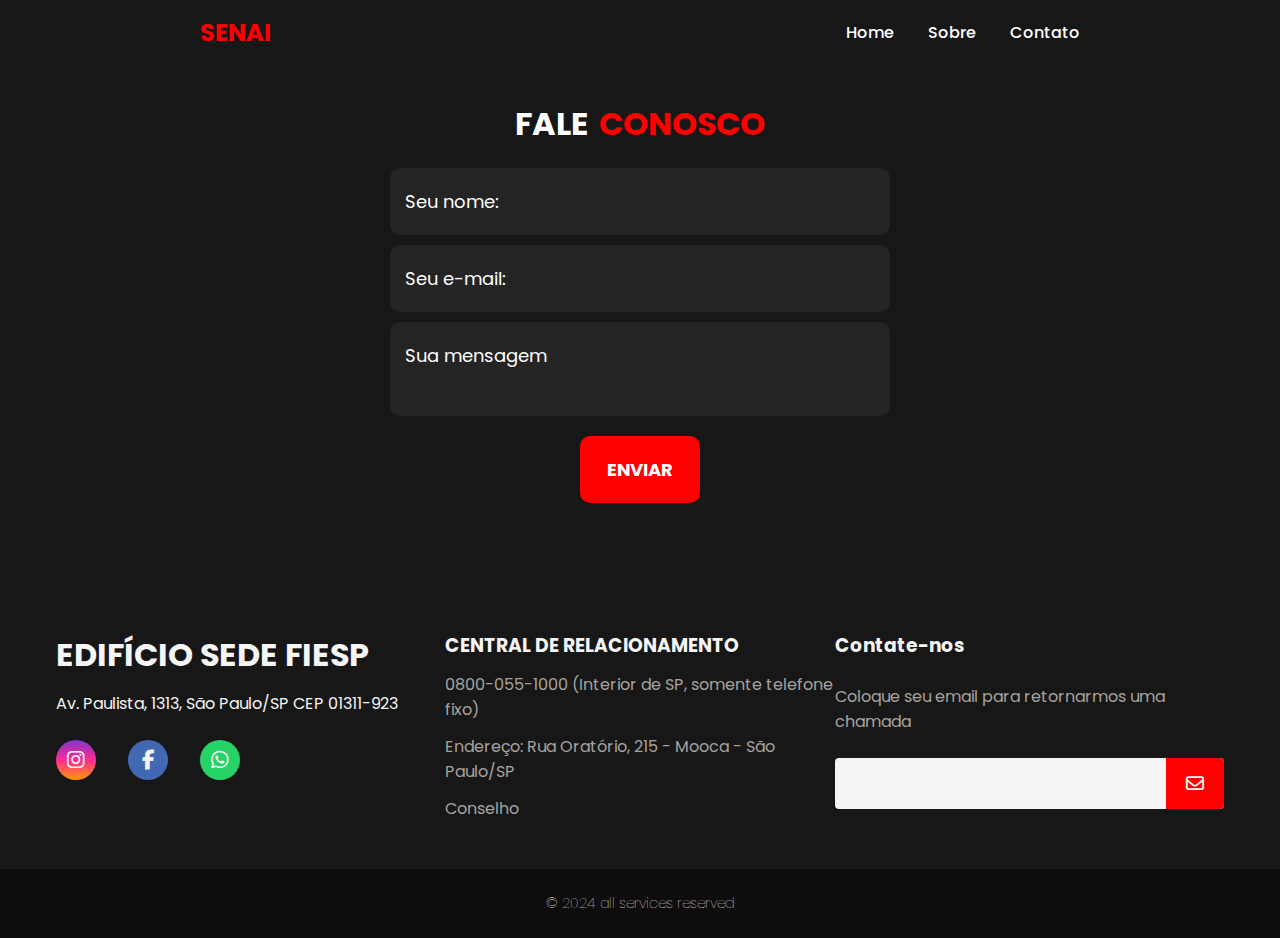
<file: Senai divulgação/contato.html>
<!DOCTYPE html>
<html lang="pt-br">
<head>
    <meta charset="UTF-8">
    <meta name="viewport" content="width=device-width, initial-scale=1.0">
    <link rel="shortcut icon" href="senai logo.png" type="image/x-icon">
    <title>SENAI</title>
    <link rel="stylesheet" href="https://cdnjs.cloudflare.com/ajax/libs/font-awesome/6.6.0/css/all.min.css">
    <link rel="stylesheet" href="contato.css">
</head>
<body>
    <header>
        <a href="/" class="brand">senai</a>
        <div class="navbar">
            <div class="nav-itens">
                <a href="/index.html">Home</a>
                <a href="/sobre.html">Sobre</a>
                <a href="/contato.html">Contato</a>
            </div>
        </div>
    </header>

    <section class="formulario">
        <div class="interface">
            <h2 class="titulo">Fale<span>Conosco</span></h2>
            <form action="">
                <input type="text" name="" id="" placeholder="Seu nome:" required>
                <input type="email" name="" id="" placeholder="Seu e-mail:" required>
                <textarea name="" id="" placeholder="Sua mensagem" required></textarea>
                <div class="btn-enviar"><input type="submit" value="ENVIAR"></div>
            </form>
        </div>
    </section>

    <footer>
        <div id="footer-content">
            <div id="footer-contacts">
                <h1>EDIFÍCIO SEDE FIESP</h1>
                <p>Av. Paulista, 1313, São Paulo/SP
                    CEP 01311-923</p>
                
                <div id="footer-social-media">
                    <a href="https://www.instagram.com/senai.sp" class="footer-link" id="instagram">
                        <i class="fa-brands fa-instagram"></i>
                    </a>

                    <a href="https://www.facebook.com/senaisp.mooca" class="footer-link" id="facebook">
                        <i class="fa-brands fa-facebook-f"></i>
                    </a>

                    <a href="https://api.whatsapp.com/send?phone=551133220050" class="footer-link" id="whatsapp">
                        <i class="fa-brands fa-whatsapp"></i>
                    </a>
                </div>
            </div>
            <ul class="footer-list">
                <li>
                    <h3>CENTRAL DE RELACIONAMENTO</h3>
                </li>
                <li>
                    <a href="https://transparencia.sesisp.org.br/sac" class="footer-link">0800-055-1000 (Interior de SP, somente telefone fixo)</a>
                </li>
                <li>
                    <a href="https://www.google.com.br/maps/@-23.5566569,-46.5985106,3a,75y,32.74h,90t/data=!3m7!1e1!3m5!1s9YzG6fm7dx6L9lWC-pDXgg!2e0!6shttps:%2F%2Fstreetviewpixels-pa.googleapis.com%2Fv1%2Fthumbnail%3Fpanoid%3D9YzG6fm7dx6L9lWC-pDXgg%26cb_client%3Dmaps_sv.share%26w%3D900%26h%3D600%26yaw%3D32.74%26pitch%3D0%26thumbfov%3D90!7i16384!8i8192?hl=pt-BR&coh=205410&entry=ttu" class="footer-link">Endereço: Rua Oratório, 215 - Mooca - São Paulo/SP</a>
                </li>
                <li>
                    <a href="https://www.sp.senai.br/o-senai/conselho" class="footer-link">Conselho</a>
                </li>
            </ul>
            
            <div id="footer-subscribe">
                <h3>Contate-nos</h3>

                <p>
                    Coloque seu email para retornarmos uma chamada
                </p>

                <div id="input-group">
                    <input type="email" id="email">
                    <button>
                        <i class="fa-regular fa-envelope"></i>
                    </button>
                </div>
            </div>
        </div>

        <div id="footer-copyright">
            &#169
            2024 all services reserved
        </div>
    </footer>
</body>
</html>
</file>
<file: Senai divulgação/contato.css>
@import url('https://fonts.googleapis.com/css2?family=Poppins:ital,wght@0,100;0,200;0,300;0,400;0,500;0,600;0,700;0,800;0,900;1,100;1,200;1,300;1,400;1,500;1,600;1,700;1,800;1,900&display=swap');

/*Formatação das config padrão do google*/

* {
    padding: 0;
    margin: 0;
    box-sizing: border-box;
    font-family: 'Poppins', sans-serif;
}

/*Estilização do cabeçalho*/

header {
    z-index: 999;
    font-family: "Poppins", sans-serif;
    position: absolute;
    display: flex;
    width: 100%;
    justify-content: space-between;
    align-items: center;
    padding: 15px 200px;
    transition: 0.5 ease;
}

header .brand {
    text-transform: uppercase;
    color: #ff0000;
    font-size: 1.5rem;
    font-weight: 700;
    text-decoration: none;
}

header .brand:hover {
    color: #fff;
    transition: 0.5s;
}

header .navbar {
    position: relative;
}

header .navbar .nav-itens a {
    position: relative;
    color: #fff;
    font-size: 1rem;
    font-weight: 500;
    text-decoration: none;
    margin-left: 30px;
    transition: 0.3s ease;
}

header .navbar .nav-itens a:before {
    content: '';
    transition: 0.3s ease;
    position: absolute;
    background: #ff0000;
    width: 0;
    height: 2px;
    bottom: 0;
    left: 0;
}

header .navbar .nav-itens a:hover:before {
    width: 100%;
}

section {
    padding: 100px 200px;
}

/* ESTILO DO FORMULARIO */

body {
    background-color: var(--color-neutral-10);
}

.titulo {
    display: flex;
    justify-content: center;
    align-items: center;
    gap: 10px;
    font-size: 2rem;
    font-weight: 700;
    text-transform: uppercase;
    padding: 20px;
    color: #fff;
}

span {
    color: #ff0000
}

section.formulario {
    padding: 80px 4%;
}

form {
    max-width: 500px;
    margin: 0 auto;
    display: flex;
    justify-content: center;
    flex-direction: column;
    gap: 10px;
}

form input, form textarea {
    width: 100%;
    background-color: #242424;
    border: 0;
    padding: 20px 15px;
    border-radius: 10px;
    color: #fff;
    font-size: 18px;
}

form input::placeholder {
    color: #fff;
}

form textarea::placeholder {
    color: #fff;
}

form textarea{
    resize: none;
    max-height: 200px;
}

form .btn-enviar {
    margin-top: 10px;
    text-align: center;
}

form .btn-enviar input {
    width: 120px;
    background-color: #ff0000;
    font-weight: 700;
    cursor: pointer;
    transition: .2s;
}

form .btn-enviar input:hover {
    box-shadow: 0px 0px 8px #ff0000;
    transform: scale(1.05);
}

form .btn-enviar input:hover:active {
    transform: scale(.8);
}

/*Variaveis de cores*/

:root {
    --color-neutral-0: #0e0c0c;
    --color-neutral-10: #171717;
    --color-neutral-30: #a8a29e;
    --color-neutral-40: #f5f5f5;
}

/*Estilização do rodapé*/

footer {
    width: 100%;
    color: var(--color-neutral-40);
    position: sticky;
}

.footer-link {
    text-decoration: none;
}

#footer-content {
    background-color: var(--color-neutral-10);
    display: grid;
    grid-template-columns: repeat(3, 1fr);
    padding: 3rem 3.5rem;
}

#footer-contacts h1 {
    margin-bottom: 0.75rem;
}

#footer-social-media {
    display: flex;
    gap: 2rem;
    margin-top: 1.5rem;
}

#footer-social-media .footer-link {
    display: flex;
    align-items: center;
    justify-content: center;
    height: 2.5rem;
    width: 2.5rem;
    color: var(--color-neutral-40);
    border-radius: 50%;
    transition: all 0.4s;
}

#footer-social-media .footer-link i {
    font-size: 1.25rem;
}

#footer-social-media .footer-link:hover {
    scale: 1.1;
}

#instagram {
    background: linear-gradient(#7f37c9, #ff2992, #ff9807);
}

#facebook {
    background-color: #4267b3;
}

#whatsapp {
    background-color: #25d366;
}

.footer-list {
    display: flex;
    flex-direction: column;    
    gap: 0.75rem;
    list-style: none;
}

.footer-list .footer-link {
    color: var(--color-neutral-30);
    transition: all 0.4s;
}

.footer-list .footer-link:hover {
    color: #ff0000;
    text-decoration: underline;
}

#footer-subscribe {
    display: flex;
    flex-direction: column;    
    gap: 1.5rem;
}

#footer-subscribe p {
    color: var(--color-neutral-30);
}

#input-group {
    display: flex;
    align-items: center;
    background-color: var(--color-neutral-40);
    color: var(--color-neutral-0);
    border-radius: 4px;
}

#input-group input {
    all: unset;
    padding: 0.75rem;
    width: 100%;
}

#input-group button {
    background-color: #ff0000;
    border: none;
    color: var(--color-neutral-40);
    padding: 0.75rem 1.25rem;
    font-size: 1.125rem;
    border-radius: 0px 4px 4px 0px;
    cursor: pointer;
    transition: all 0.4s;
}

#input-group button:hover {
    opacity: 0.6;
}

#footer-copyright {
    background-color: var(--color-neutral-0);
    display: flex;
    justify-content: center;
    font-size: 0.9rem;
    padding: 1.5rem;
    font-weight: 100;
}

/*Responsividade do rodapé*/

@media screen and (max-width: 768px) {
    #footer-content {
        grid-template-columns: repeat(2, 1fr);
        gap: 2rem;
    }
    
}

@media screen and (max-width: 426px) {
    #footer-content {
        grid-template-columns: repeat(1, 1fr);
        padding: 3rem 2rem;
    }
}
</file>
